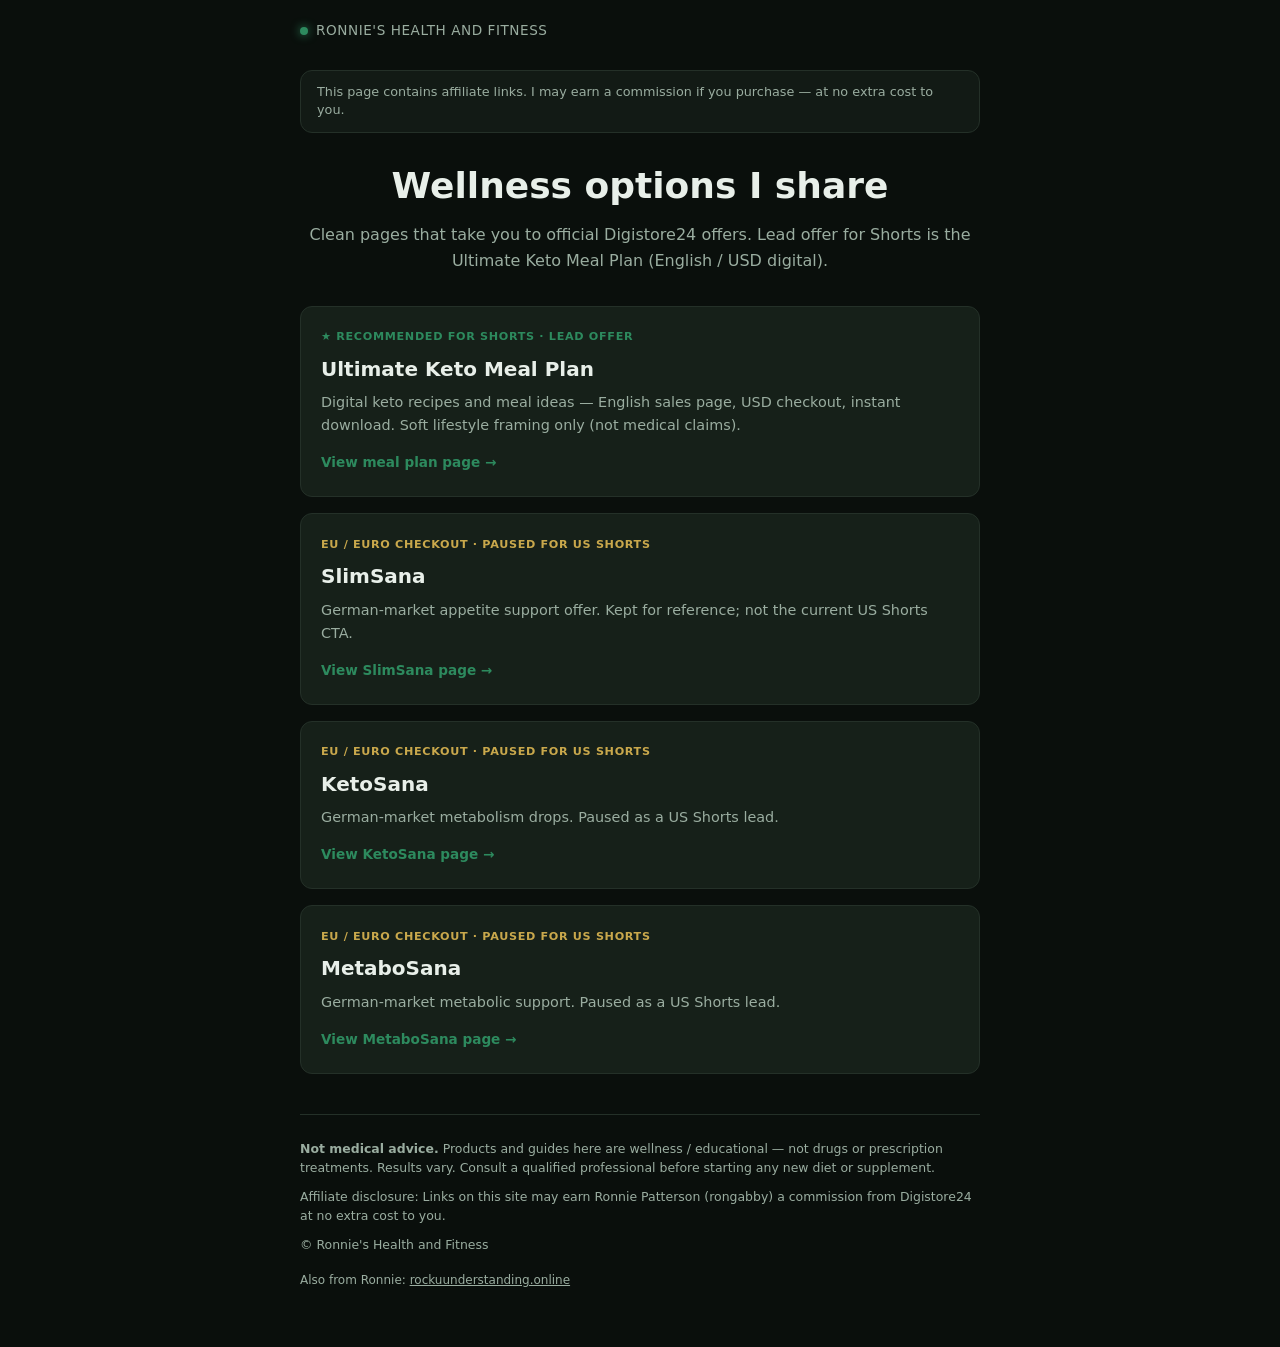
<file: index.html>
<!DOCTYPE html>
<html lang="en">
<head>
  <meta charset="UTF-8" />
  <meta name="viewport" content="width=device-width, initial-scale=1" />
  <title>Ronnie's Health and Fitness — Wellness Offers</title>
  <meta name="description" content="Explore wellness options Ronnie shares — starting with the Ultimate Keto Meal Plan (English / USD). Affiliate links disclosed." />
  <meta name="robots" content="index,follow" />
  <link rel="stylesheet" href="/css/styles.css" />
</head>
<body>
  <div class="wrap">
    <div class="brand"><span class="brand-dot" aria-hidden="true"></span> Ronnie's Health and Fitness</div>

    <p class="disclosure">
      This page contains affiliate links. I may earn a commission if you purchase — at no extra cost to you.
    </p>

    <header class="hub-hero">
      <h1>Wellness options I share</h1>
      <p>Clean pages that take you to official Digistore24 offers. Lead offer for Shorts is the Ultimate Keto Meal Plan (English / USD digital).</p>
    </header>

    <div class="product-grid">
      <a class="product-card lead" href="/keto-meal-plan/">
        <div class="tag">★ Recommended for Shorts · Lead offer</div>
        <h2>Ultimate Keto Meal Plan</h2>
        <p>Digital keto recipes and meal ideas — English sales page, USD checkout, instant download. Soft lifestyle framing only (not medical claims).</p>
        <span class="link-hint">View meal plan page →</span>
      </a>

      <a class="product-card" href="/slimsana/">
        <div class="tag">EU / euro checkout · paused for US Shorts</div>
        <h2>SlimSana</h2>
        <p>German-market appetite support offer. Kept for reference; not the current US Shorts CTA.</p>
        <span class="link-hint">View SlimSana page →</span>
      </a>

      <a class="product-card" href="/ketosana/">
        <div class="tag">EU / euro checkout · paused for US Shorts</div>
        <h2>KetoSana</h2>
        <p>German-market metabolism drops. Paused as a US Shorts lead.</p>
        <span class="link-hint">View KetoSana page →</span>
      </a>

      <a class="product-card" href="/metabosana/">
        <div class="tag">EU / euro checkout · paused for US Shorts</div>
        <h2>MetaboSana</h2>
        <p>German-market metabolic support. Paused as a US Shorts lead.</p>
        <span class="link-hint">View MetaboSana page →</span>
      </a>
    </div>

    <footer>
      <p><strong>Not medical advice.</strong> Products and guides here are wellness / educational — not drugs or prescription treatments. Results vary. Consult a qualified professional before starting any new diet or supplement.</p>
      <p>Affiliate disclosure: Links on this site may earn Ronnie Patterson (rongabby) a commission from Digistore24 at no extra cost to you.</p>
      <p>© Ronnie's Health and Fitness</p>
      <p class="also">Also from Ronnie: <a href="https://rockuunderstanding.online" target="_blank" rel="noopener">rockuunderstanding.online</a></p>
    </footer>
  </div>
</body>
</html>
</file>
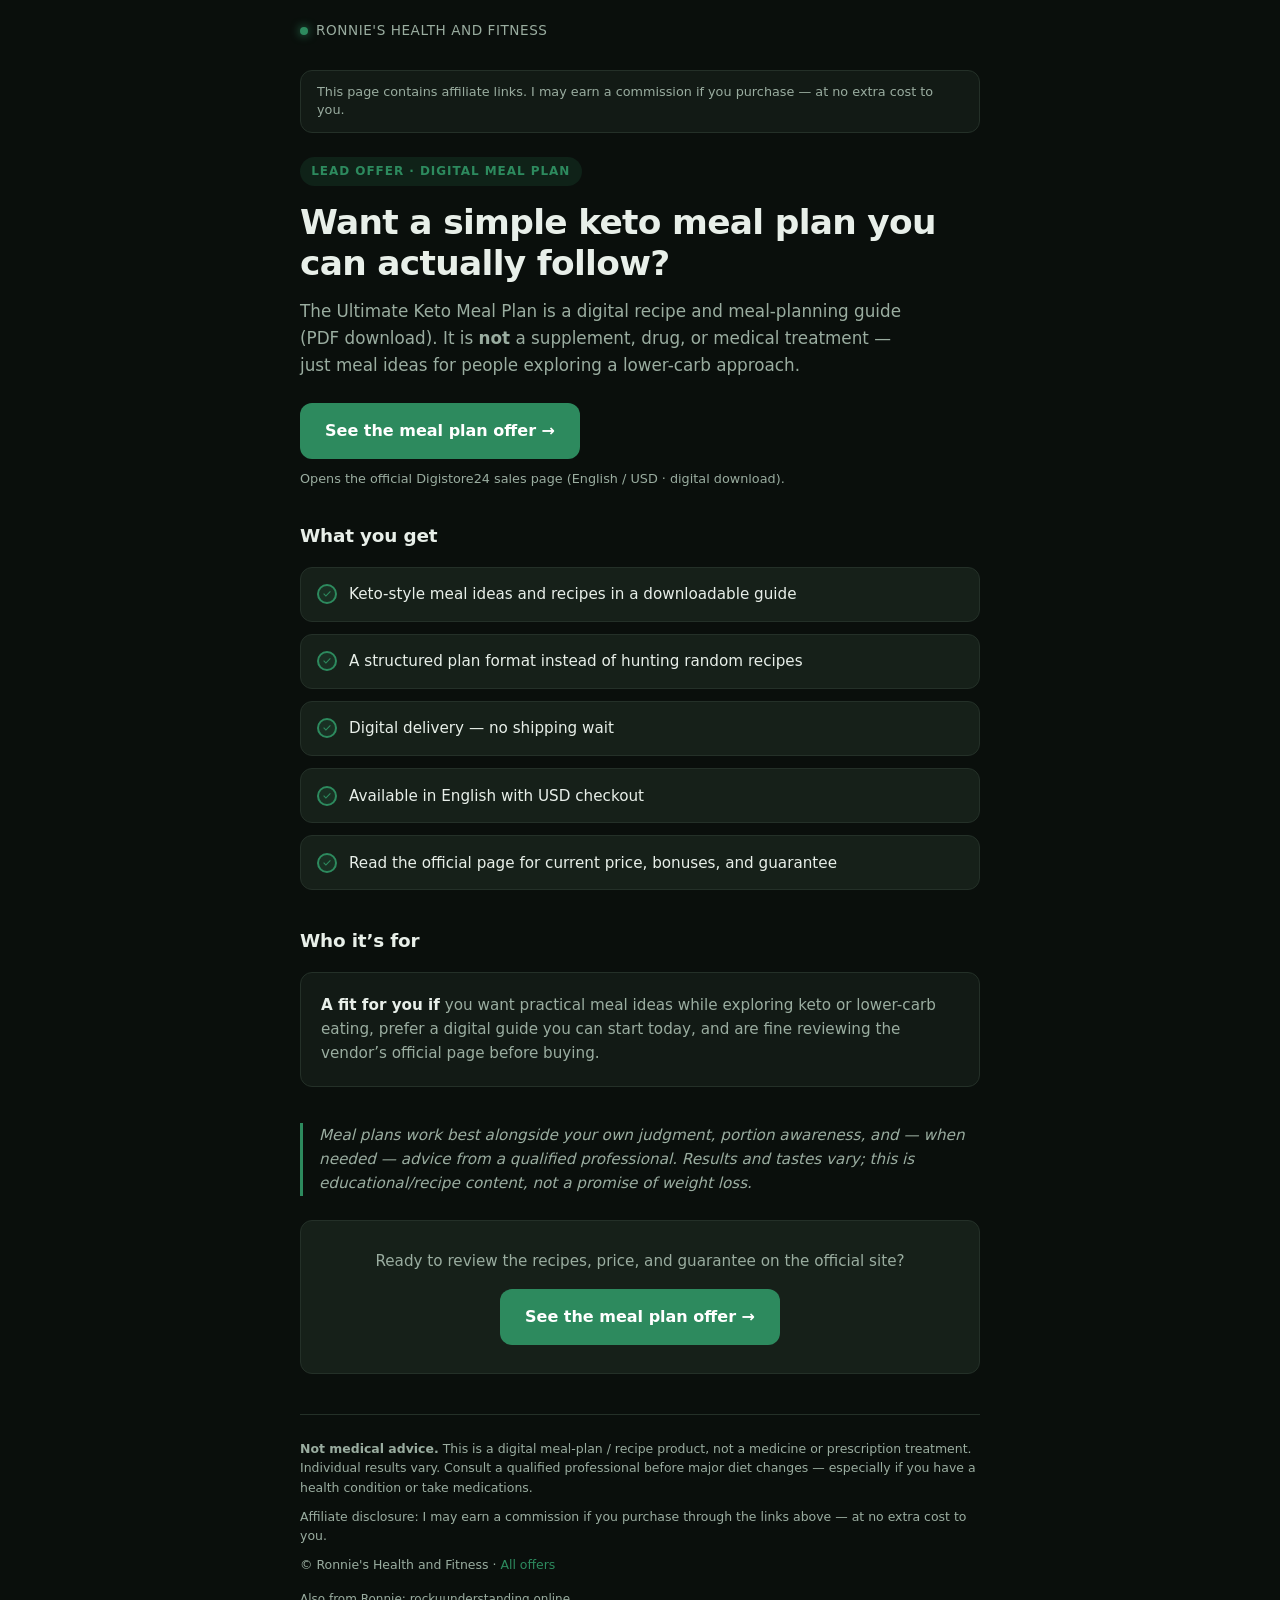
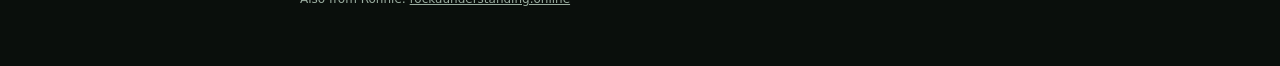
<file: keto-meal-plan/index.html>
<!DOCTYPE html>
<html lang="en">
<head>
  <meta charset="UTF-8" />
  <meta name="viewport" content="width=device-width, initial-scale=1" />
  <title>Ultimate Keto Meal Plan — Ronnie's Health and Fitness</title>
  <meta name="description" content="A simple keto meal plan and recipe guide Ronnie shares for people exploring low-carb meals. Affiliate disclosure included. English / USD digital download." />
  <link rel="stylesheet" href="/css/styles.css" />
</head>
<body>
  <div class="wrap">
    <div class="brand"><span class="brand-dot" aria-hidden="true"></span> Ronnie's Health and Fitness</div>

    <p class="disclosure">
      This page contains affiliate links. I may earn a commission if you purchase — at no extra cost to you.
    </p>

    <header class="hero">
      <span class="eyebrow">Lead offer · Digital meal plan</span>
      <h1>Want a simple keto meal plan you can actually follow?</h1>
      <p class="sub">
        The Ultimate Keto Meal Plan is a digital recipe and meal-planning guide (PDF download).
        It is <strong>not</strong> a supplement, drug, or medical treatment — just meal ideas for people exploring a lower-carb approach.
      </p>
      <a class="btn btn-primary"
         href="https://www.claudiacaldwell.com/oto-uf61a?el=splittest-1214-bradflow-control#aff=rongabby"
         target="_blank"
         rel="noopener sponsored">See the meal plan offer →</a>
      <p class="cta-note">Opens the official Digistore24 sales page (English / USD · digital download).</p>
    </header>

    <section>
      <h2>What you get</h2>
      <ul class="benefits">
        <li>Keto-style meal ideas and recipes in a downloadable guide</li>
        <li>A structured plan format instead of hunting random recipes</li>
        <li>Digital delivery — no shipping wait</li>
        <li>Available in English with USD checkout</li>
        <li>Read the official page for current price, bonuses, and guarantee</li>
      </ul>
    </section>

    <section>
      <h2>Who it’s for</h2>
      <div class="who">
        <p>
          <strong>A fit for you if</strong> you want practical meal ideas while exploring keto or lower-carb eating,
          prefer a digital guide you can start today, and are fine reviewing the vendor’s official page before buying.
        </p>
      </div>
    </section>

    <p class="social-proof">
      Meal plans work best alongside your own judgment, portion awareness, and — when needed — advice from a qualified professional.
      Results and tastes vary; this is educational/recipe content, not a promise of weight loss.
    </p>

    <div class="secondary-cta">
      <p>Ready to review the recipes, price, and guarantee on the official site?</p>
      <a class="btn btn-primary"
         href="https://www.claudiacaldwell.com/oto-uf61a?el=splittest-1214-bradflow-control#aff=rongabby"
         target="_blank"
         rel="noopener sponsored">See the meal plan offer →</a>
    </div>

    <footer>
      <p><strong>Not medical advice.</strong> This is a digital meal-plan / recipe product, not a medicine or prescription treatment. Individual results vary. Consult a qualified professional before major diet changes — especially if you have a health condition or take medications.</p>
      <p>Affiliate disclosure: I may earn a commission if you purchase through the links above — at no extra cost to you.</p>
      <p>© Ronnie's Health and Fitness · <a href="/">All offers</a></p>
      <p class="also">Also from Ronnie: <a href="https://rockuunderstanding.online" target="_blank" rel="noopener">rockuunderstanding.online</a></p>
    </footer>
  </div>
</body>
</html>
</file>
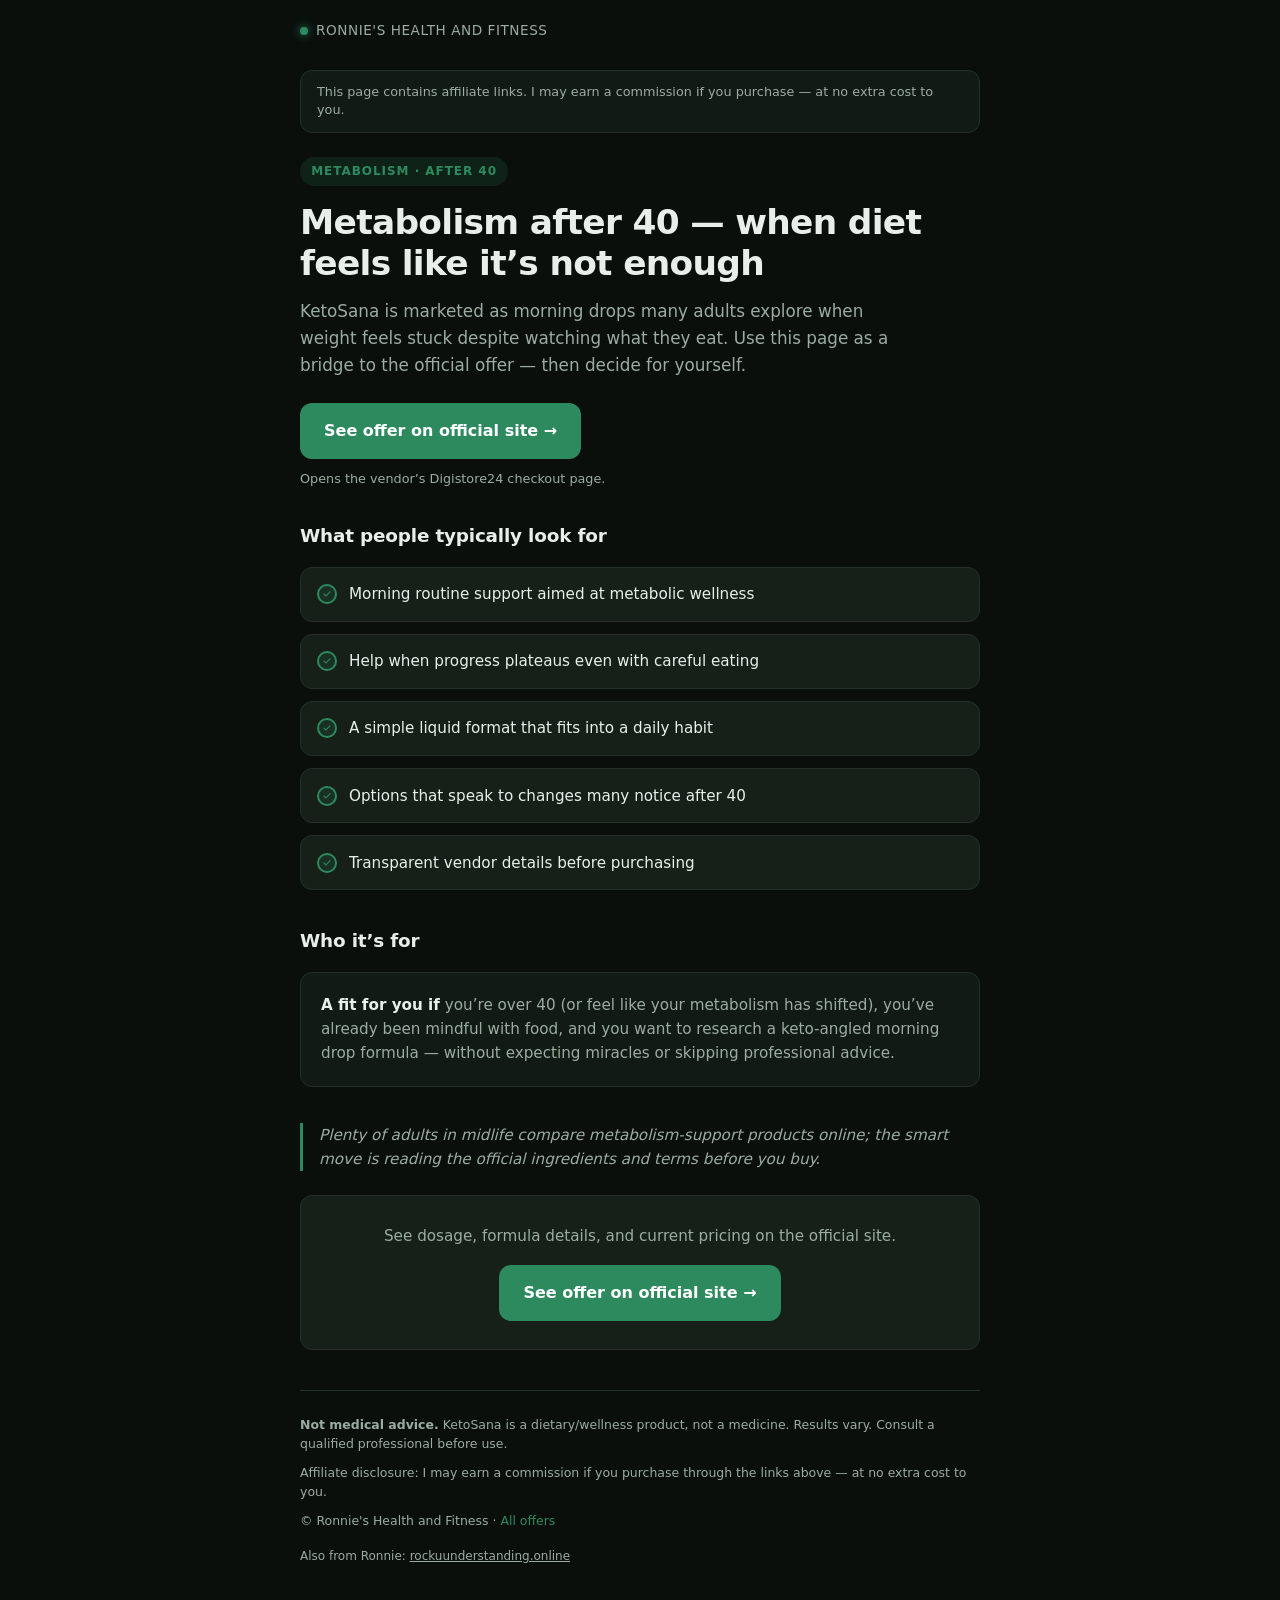
<file: ketosana/index.html>
<!DOCTYPE html>
<html lang="en">
<head>
  <meta charset="UTF-8" />
  <meta name="viewport" content="width=device-width, initial-scale=1" />
  <title>KetoSana — Metabolism Support After 40 | Ronnie's Health and Fitness</title>
  <meta name="description" content="Learn about KetoSana morning drops for metabolism support when weight feels stuck after 40. Affiliate disclosure included." />
  <link rel="stylesheet" href="/css/styles.css" />
</head>
<body>
  <div class="wrap">
    <div class="brand"><span class="brand-dot" aria-hidden="true"></span> Ronnie's Health and Fitness</div>

    <p class="disclosure">
      This page contains affiliate links. I may earn a commission if you purchase — at no extra cost to you.
    </p>

    <header class="hero">
      <span class="eyebrow">Metabolism · After 40</span>
      <h1>Metabolism after 40 — when diet feels like it’s not enough</h1>
      <p class="sub">
        KetoSana is marketed as morning drops many adults explore when weight feels stuck despite watching what they eat.
        Use this page as a bridge to the official offer — then decide for yourself.
      </p>
      <a class="btn btn-primary"
         href="https://myketosana.com/ketosana-pdp-fe#aff=rongabby"
         target="_blank"
         rel="noopener sponsored">See offer on official site →</a>
      <p class="cta-note">Opens the vendor’s Digistore24 checkout page.</p>
    </header>

    <section>
      <h2>What people typically look for</h2>
      <ul class="benefits">
        <li>Morning routine support aimed at metabolic wellness</li>
        <li>Help when progress plateaus even with careful eating</li>
        <li>A simple liquid format that fits into a daily habit</li>
        <li>Options that speak to changes many notice after 40</li>
        <li>Transparent vendor details before purchasing</li>
      </ul>
    </section>

    <section>
      <h2>Who it’s for</h2>
      <div class="who">
        <p>
          <strong>A fit for you if</strong> you’re over 40 (or feel like your metabolism has shifted), you’ve already been mindful with food,
          and you want to research a keto-angled morning drop formula — without expecting miracles or skipping professional advice.
        </p>
      </div>
    </section>

    <p class="social-proof">
      Plenty of adults in midlife compare metabolism-support products online; the smart move is reading the official ingredients and terms before you buy.
    </p>

    <div class="secondary-cta">
      <p>See dosage, formula details, and current pricing on the official site.</p>
      <a class="btn btn-primary"
         href="https://myketosana.com/ketosana-pdp-fe#aff=rongabby"
         target="_blank"
         rel="noopener sponsored">See offer on official site →</a>
    </div>

    <footer>
      <p><strong>Not medical advice.</strong> KetoSana is a dietary/wellness product, not a medicine. Results vary. Consult a qualified professional before use.</p>
      <p>Affiliate disclosure: I may earn a commission if you purchase through the links above — at no extra cost to you.</p>
      <p>© Ronnie's Health and Fitness · <a href="/">All offers</a></p>
      <p class="also">Also from Ronnie: <a href="https://rockuunderstanding.online" target="_blank" rel="noopener">rockuunderstanding.online</a></p>
    </footer>
  </div>
</body>
</html>
</file>
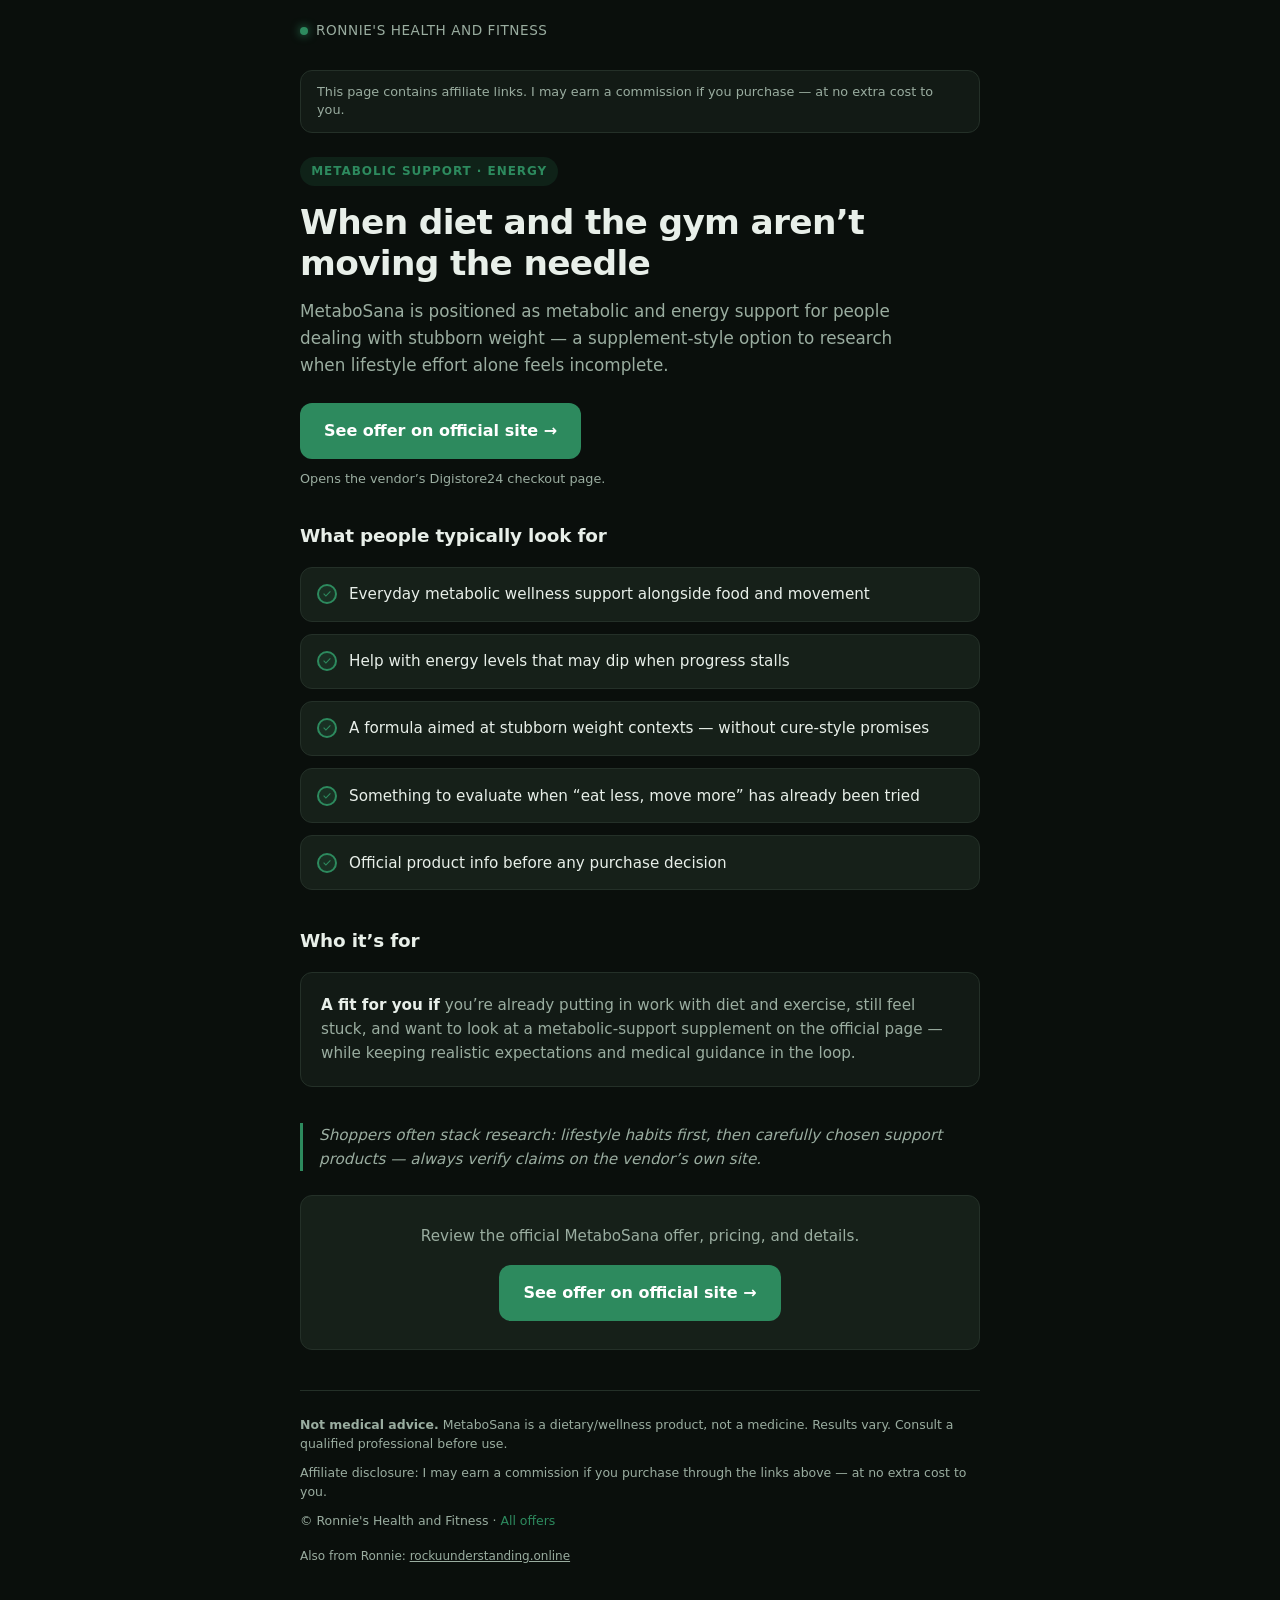
<file: metabosana/index.html>
<!DOCTYPE html>
<html lang="en">
<head>
  <meta charset="UTF-8" />
  <meta name="viewport" content="width=device-width, initial-scale=1" />
  <title>MetaboSana — Metabolic &amp; Energy Support | Ronnie's Health and Fitness</title>
  <meta name="description" content="Learn about MetaboSana for metabolic and energy support when diet and gym aren't enough. Affiliate disclosure included." />
  <link rel="stylesheet" href="/css/styles.css" />
</head>
<body>
  <div class="wrap">
    <div class="brand"><span class="brand-dot" aria-hidden="true"></span> Ronnie's Health and Fitness</div>

    <p class="disclosure">
      This page contains affiliate links. I may earn a commission if you purchase — at no extra cost to you.
    </p>

    <header class="hero">
      <span class="eyebrow">Metabolic support · Energy</span>
      <h1>When diet and the gym aren’t moving the needle</h1>
      <p class="sub">
        MetaboSana is positioned as metabolic and energy support for people dealing with stubborn weight —
        a supplement-style option to research when lifestyle effort alone feels incomplete.
      </p>
      <a class="btn btn-primary"
         href="https://metabosana.com/metabosana-pdp-fe#aff=rongabby"
         target="_blank"
         rel="noopener sponsored">See offer on official site →</a>
      <p class="cta-note">Opens the vendor’s Digistore24 checkout page.</p>
    </header>

    <section>
      <h2>What people typically look for</h2>
      <ul class="benefits">
        <li>Everyday metabolic wellness support alongside food and movement</li>
        <li>Help with energy levels that may dip when progress stalls</li>
        <li>A formula aimed at stubborn weight contexts — without cure-style promises</li>
        <li>Something to evaluate when “eat less, move more” has already been tried</li>
        <li>Official product info before any purchase decision</li>
      </ul>
    </section>

    <section>
      <h2>Who it’s for</h2>
      <div class="who">
        <p>
          <strong>A fit for you if</strong> you’re already putting in work with diet and exercise, still feel stuck,
          and want to look at a metabolic-support supplement on the official page — while keeping realistic expectations and medical guidance in the loop.
        </p>
      </div>
    </section>

    <p class="social-proof">
      Shoppers often stack research: lifestyle habits first, then carefully chosen support products — always verify claims on the vendor’s own site.
    </p>

    <div class="secondary-cta">
      <p>Review the official MetaboSana offer, pricing, and details.</p>
      <a class="btn btn-primary"
         href="https://metabosana.com/metabosana-pdp-fe#aff=rongabby"
         target="_blank"
         rel="noopener sponsored">See offer on official site →</a>
    </div>

    <footer>
      <p><strong>Not medical advice.</strong> MetaboSana is a dietary/wellness product, not a medicine. Results vary. Consult a qualified professional before use.</p>
      <p>Affiliate disclosure: I may earn a commission if you purchase through the links above — at no extra cost to you.</p>
      <p>© Ronnie's Health and Fitness · <a href="/">All offers</a></p>
      <p class="also">Also from Ronnie: <a href="https://rockuunderstanding.online" target="_blank" rel="noopener">rockuunderstanding.online</a></p>
    </footer>
  </div>
</body>
</html>
</file>
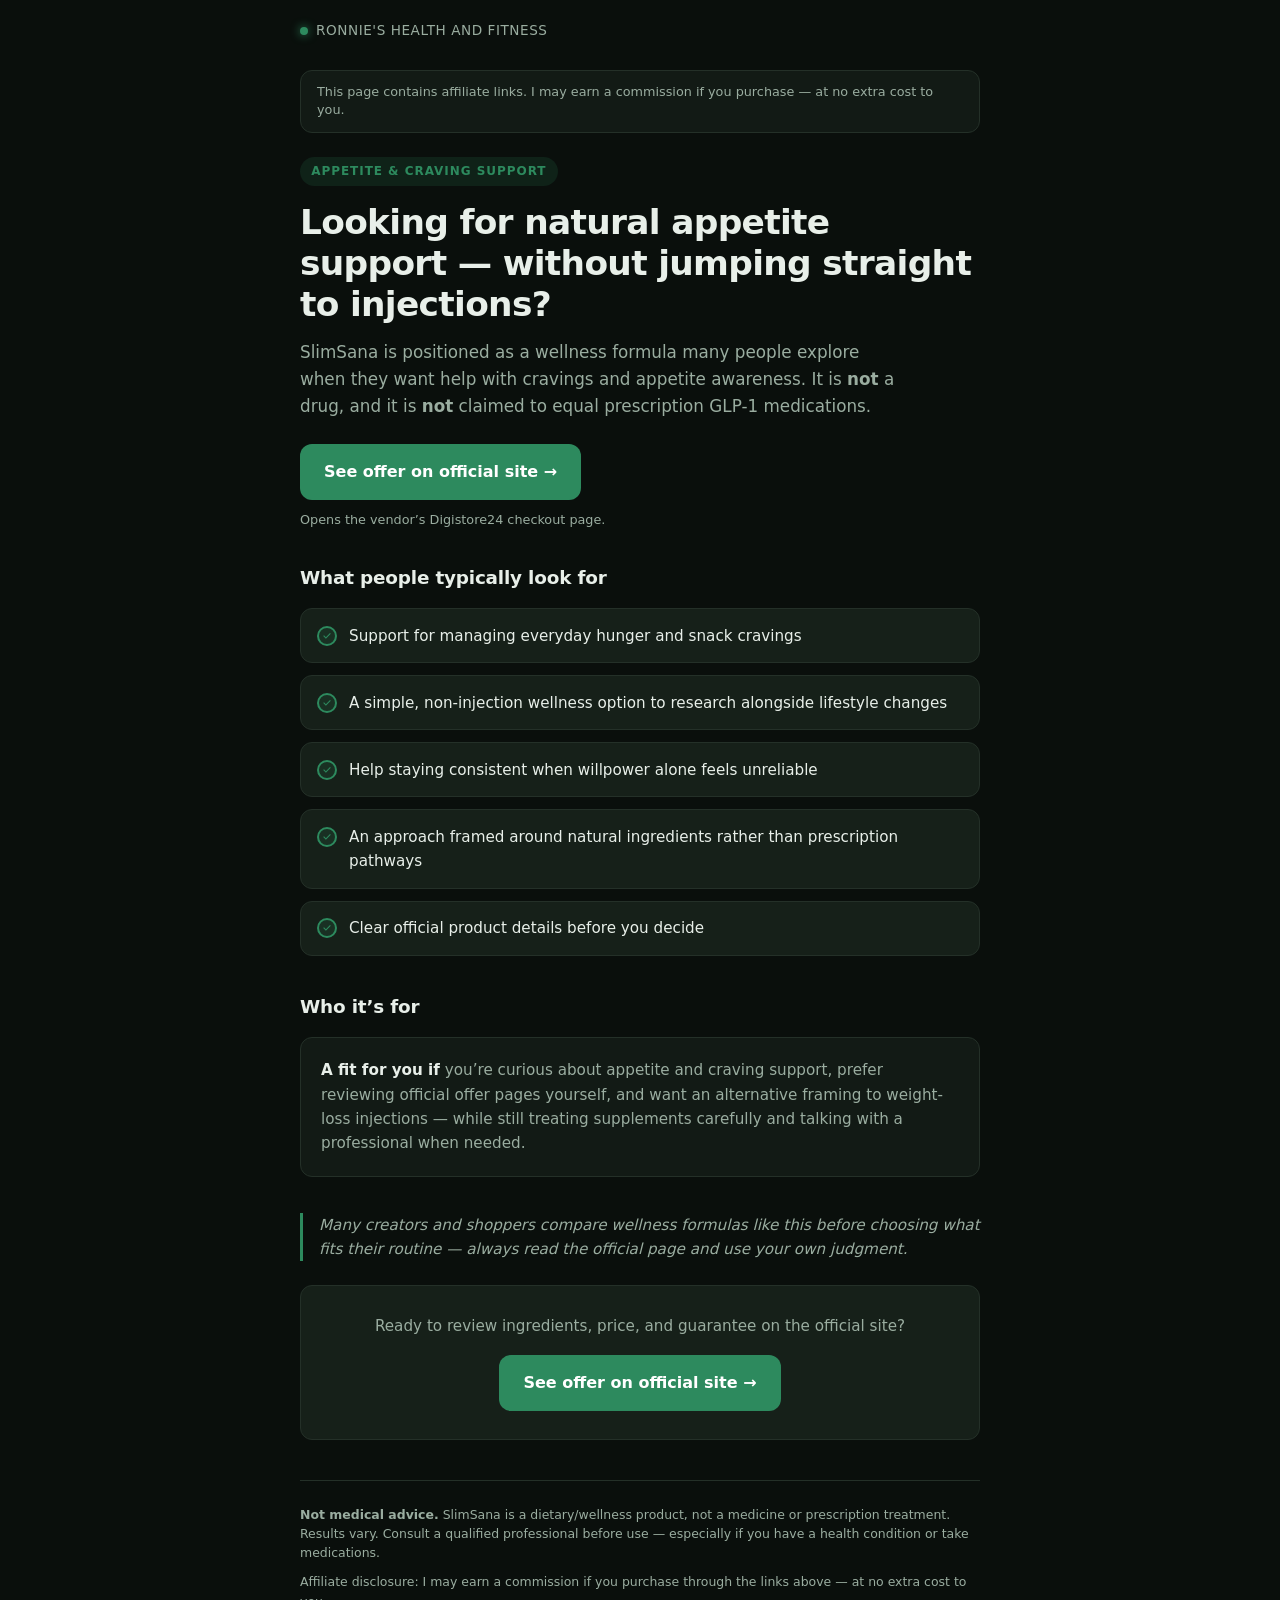
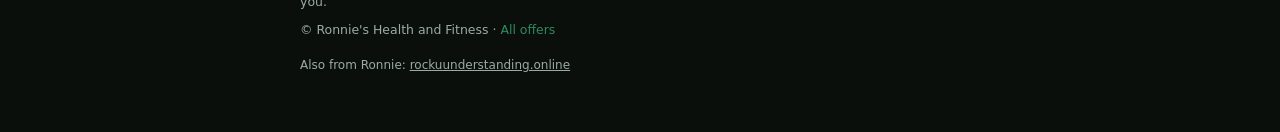
<file: slimsana/index.html>
<!DOCTYPE html>
<html lang="en">
<head>
  <meta charset="UTF-8" />
  <meta name="viewport" content="width=device-width, initial-scale=1" />
  <title>SlimSana — Natural Appetite Support | Ronnie's Health and Fitness</title>
  <meta name="description" content="Learn about SlimSana for natural appetite support and craving control. Affiliate disclosure included. See the official offer." />
  <link rel="stylesheet" href="/css/styles.css" />
</head>
<body>
  <div class="wrap">
    <div class="brand"><span class="brand-dot" aria-hidden="true"></span> Ronnie's Health and Fitness</div>

    <p class="disclosure">
      This page contains affiliate links. I may earn a commission if you purchase — at no extra cost to you.
    </p>

    <header class="hero">
      <span class="eyebrow">Appetite &amp; craving support</span>
      <h1>Looking for natural appetite support — without jumping straight to injections?</h1>
      <p class="sub">
        SlimSana is positioned as a wellness formula many people explore when they want help with cravings and appetite awareness.
        It is <strong>not</strong> a drug, and it is <strong>not</strong> claimed to equal prescription GLP-1 medications.
      </p>
      <a class="btn btn-primary"
         href="https://myslimsana.com/slimsana-pdp-fe#aff=rongabby"
         target="_blank"
         rel="noopener sponsored">See offer on official site →</a>
      <p class="cta-note">Opens the vendor’s Digistore24 checkout page.</p>
    </header>

    <section>
      <h2>What people typically look for</h2>
      <ul class="benefits">
        <li>Support for managing everyday hunger and snack cravings</li>
        <li>A simple, non-injection wellness option to research alongside lifestyle changes</li>
        <li>Help staying consistent when willpower alone feels unreliable</li>
        <li>An approach framed around natural ingredients rather than prescription pathways</li>
        <li>Clear official product details before you decide</li>
      </ul>
    </section>

    <section>
      <h2>Who it’s for</h2>
      <div class="who">
        <p>
          <strong>A fit for you if</strong> you’re curious about appetite and craving support, prefer reviewing official offer pages yourself,
          and want an alternative framing to weight-loss injections — while still treating supplements carefully and talking with a professional when needed.
        </p>
      </div>
    </section>

    <p class="social-proof">
      Many creators and shoppers compare wellness formulas like this before choosing what fits their routine — always read the official page and use your own judgment.
    </p>

    <div class="secondary-cta">
      <p>Ready to review ingredients, price, and guarantee on the official site?</p>
      <a class="btn btn-primary"
         href="https://myslimsana.com/slimsana-pdp-fe#aff=rongabby"
         target="_blank"
         rel="noopener sponsored">See offer on official site →</a>
    </div>

    <footer>
      <p><strong>Not medical advice.</strong> SlimSana is a dietary/wellness product, not a medicine or prescription treatment. Results vary. Consult a qualified professional before use — especially if you have a health condition or take medications.</p>
      <p>Affiliate disclosure: I may earn a commission if you purchase through the links above — at no extra cost to you.</p>
      <p>© Ronnie's Health and Fitness · <a href="/">All offers</a></p>
      <p class="also">Also from Ronnie: <a href="https://rockuunderstanding.online" target="_blank" rel="noopener">rockuunderstanding.online</a></p>
    </footer>
  </div>
</body>
</html>
</file>
<file: css/styles.css>
/* Ronnie's Health and Fitness — premium dark wellness aesthetic */
:root {
  --bg: #0a0f0c;
  --bg-elevated: #121a15;
  --bg-card: #162019;
  --border: #243028;
  --text: #e8efe9;
  --text-muted: #9aada0;
  --accent: #2d8a5e;
  --accent-hover: #36a36f;
  --accent-soft: rgba(45, 138, 94, 0.15);
  --gold: #c9a84c;
  --radius: 12px;
  --font: "Segoe UI", system-ui, -apple-system, sans-serif;
}

*, *::before, *::after { box-sizing: border-box; margin: 0; padding: 0; }

html { scroll-behavior: smooth; }

body {
  font-family: var(--font);
  background: var(--bg);
  color: var(--text);
  line-height: 1.6;
  min-height: 100vh;
  -webkit-font-smoothing: antialiased;
}

a { color: var(--accent); text-decoration: none; }
a:hover { color: var(--accent-hover); }

.wrap {
  width: min(680px, 100% - 2rem);
  margin-inline: auto;
  padding: 1.25rem 0 3rem;
}

/* Disclosure */
.disclosure {
  font-size: 0.8rem;
  color: var(--text-muted);
  background: var(--bg-elevated);
  border: 1px solid var(--border);
  border-radius: var(--radius);
  padding: 0.75rem 1rem;
  margin-bottom: 1.5rem;
  line-height: 1.45;
}

/* Brand bar */
.brand {
  display: flex;
  align-items: center;
  gap: 0.5rem;
  margin-bottom: 1.75rem;
  font-size: 0.85rem;
  color: var(--text-muted);
  letter-spacing: 0.04em;
  text-transform: uppercase;
}
.brand-dot {
  width: 8px; height: 8px;
  border-radius: 50%;
  background: var(--accent);
  box-shadow: 0 0 10px var(--accent);
}

/* Hero */
.hero { margin-bottom: 2rem; }
.hero .eyebrow {
  display: inline-block;
  font-size: 0.75rem;
  font-weight: 600;
  letter-spacing: 0.08em;
  text-transform: uppercase;
  color: var(--accent);
  background: var(--accent-soft);
  padding: 0.3rem 0.7rem;
  border-radius: 999px;
  margin-bottom: 1rem;
}
.hero h1 {
  font-size: clamp(1.65rem, 5vw, 2.15rem);
  font-weight: 700;
  line-height: 1.2;
  letter-spacing: -0.02em;
  margin-bottom: 0.85rem;
}
.hero .sub {
  font-size: 1.05rem;
  color: var(--text-muted);
  margin-bottom: 1.5rem;
  max-width: 36em;
}

/* CTA buttons */
.btn {
  display: inline-flex;
  align-items: center;
  justify-content: center;
  gap: 0.4rem;
  font-family: inherit;
  font-size: 1rem;
  font-weight: 600;
  padding: 0.95rem 1.5rem;
  border-radius: var(--radius);
  border: none;
  cursor: pointer;
  transition: background 0.15s, transform 0.1s;
  text-align: center;
  width: 100%;
  max-width: 420px;
}
.btn-primary {
  background: var(--accent);
  color: #fff;
}
.btn-primary:hover {
  background: var(--accent-hover);
  color: #fff;
  transform: translateY(-1px);
}
.btn-secondary {
  background: transparent;
  color: var(--text);
  border: 1px solid var(--border);
}
.btn-secondary:hover {
  border-color: var(--accent);
  color: var(--accent-hover);
  background: var(--accent-soft);
}
.cta-note {
  font-size: 0.8rem;
  color: var(--text-muted);
  margin-top: 0.65rem;
}

/* Sections */
section { margin-bottom: 2.25rem; }
section h2 {
  font-size: 1.15rem;
  font-weight: 600;
  margin-bottom: 1rem;
  letter-spacing: -0.01em;
}

.benefits {
  list-style: none;
  display: flex;
  flex-direction: column;
  gap: 0.75rem;
}
.benefits li {
  display: flex;
  gap: 0.75rem;
  background: var(--bg-card);
  border: 1px solid var(--border);
  border-radius: var(--radius);
  padding: 0.9rem 1rem;
  font-size: 0.95rem;
}
.benefits li::before {
  content: "";
  flex-shrink: 0;
  width: 20px; height: 20px;
  margin-top: 2px;
  border-radius: 50%;
  background: var(--accent-soft);
  border: 2px solid var(--accent);
  background-image: url("data:image/svg+xml,%3Csvg xmlns='http://www.w3.org/2000/svg' viewBox='0 0 16 16' fill='%232d8a5e'%3E%3Cpath d='M6.5 11.5L3 8l1-1 2.5 2.5L12 4l1 1z'/%3E%3C/svg%3E");
  background-size: 12px;
  background-repeat: no-repeat;
  background-position: center;
}

.who {
  background: var(--bg-elevated);
  border: 1px solid var(--border);
  border-radius: var(--radius);
  padding: 1.25rem;
}
.who p { color: var(--text-muted); font-size: 0.95rem; }
.who strong { color: var(--text); }

.social-proof {
  font-size: 0.95rem;
  color: var(--text-muted);
  font-style: italic;
  border-left: 3px solid var(--accent);
  padding-left: 1rem;
  margin: 0.5rem 0 1.5rem;
}

.secondary-cta {
  text-align: center;
  padding: 1.75rem 1.25rem;
  background: var(--bg-card);
  border: 1px solid var(--border);
  border-radius: var(--radius);
}
.secondary-cta p {
  margin-bottom: 1rem;
  color: var(--text-muted);
  font-size: 0.95rem;
}
.secondary-cta .btn { margin-inline: auto; }

/* Footer */
footer {
  margin-top: 2.5rem;
  padding-top: 1.5rem;
  border-top: 1px solid var(--border);
  font-size: 0.78rem;
  color: var(--text-muted);
  line-height: 1.55;
}
footer p { margin-bottom: 0.6rem; }
footer .also {
  margin-top: 1rem;
  font-size: 0.75rem;
}
footer .also a { color: var(--text-muted); text-decoration: underline; }
footer .also a:hover { color: var(--accent); }

/* Hub page */
.hub-hero { text-align: center; margin-bottom: 2rem; }
.hub-hero h1 {
  font-size: clamp(1.75rem, 5vw, 2.25rem);
  margin-bottom: 0.5rem;
}
.hub-hero p { color: var(--text-muted); }

.product-grid {
  display: flex;
  flex-direction: column;
  gap: 1rem;
}
.product-card {
  display: block;
  background: var(--bg-card);
  border: 1px solid var(--border);
  border-radius: var(--radius);
  padding: 1.35rem 1.25rem;
  transition: border-color 0.15s, transform 0.1s;
  color: inherit;
}
.product-card:hover {
  border-color: var(--accent);
  transform: translateY(-2px);
  color: inherit;
}
.product-card .tag {
  font-size: 0.7rem;
  font-weight: 600;
  letter-spacing: 0.06em;
  text-transform: uppercase;
  color: var(--gold);
  margin-bottom: 0.4rem;
}
.product-card.lead .tag { color: var(--accent); }
.product-card h2 {
  font-size: 1.25rem;
  margin-bottom: 0.4rem;
  color: var(--text);
}
.product-card p {
  font-size: 0.9rem;
  color: var(--text-muted);
  margin-bottom: 0.75rem;
}
.product-card .link-hint {
  font-size: 0.85rem;
  font-weight: 600;
  color: var(--accent);
}

@media (min-width: 520px) {
  .btn { width: auto; min-width: 280px; }
}
</file>
